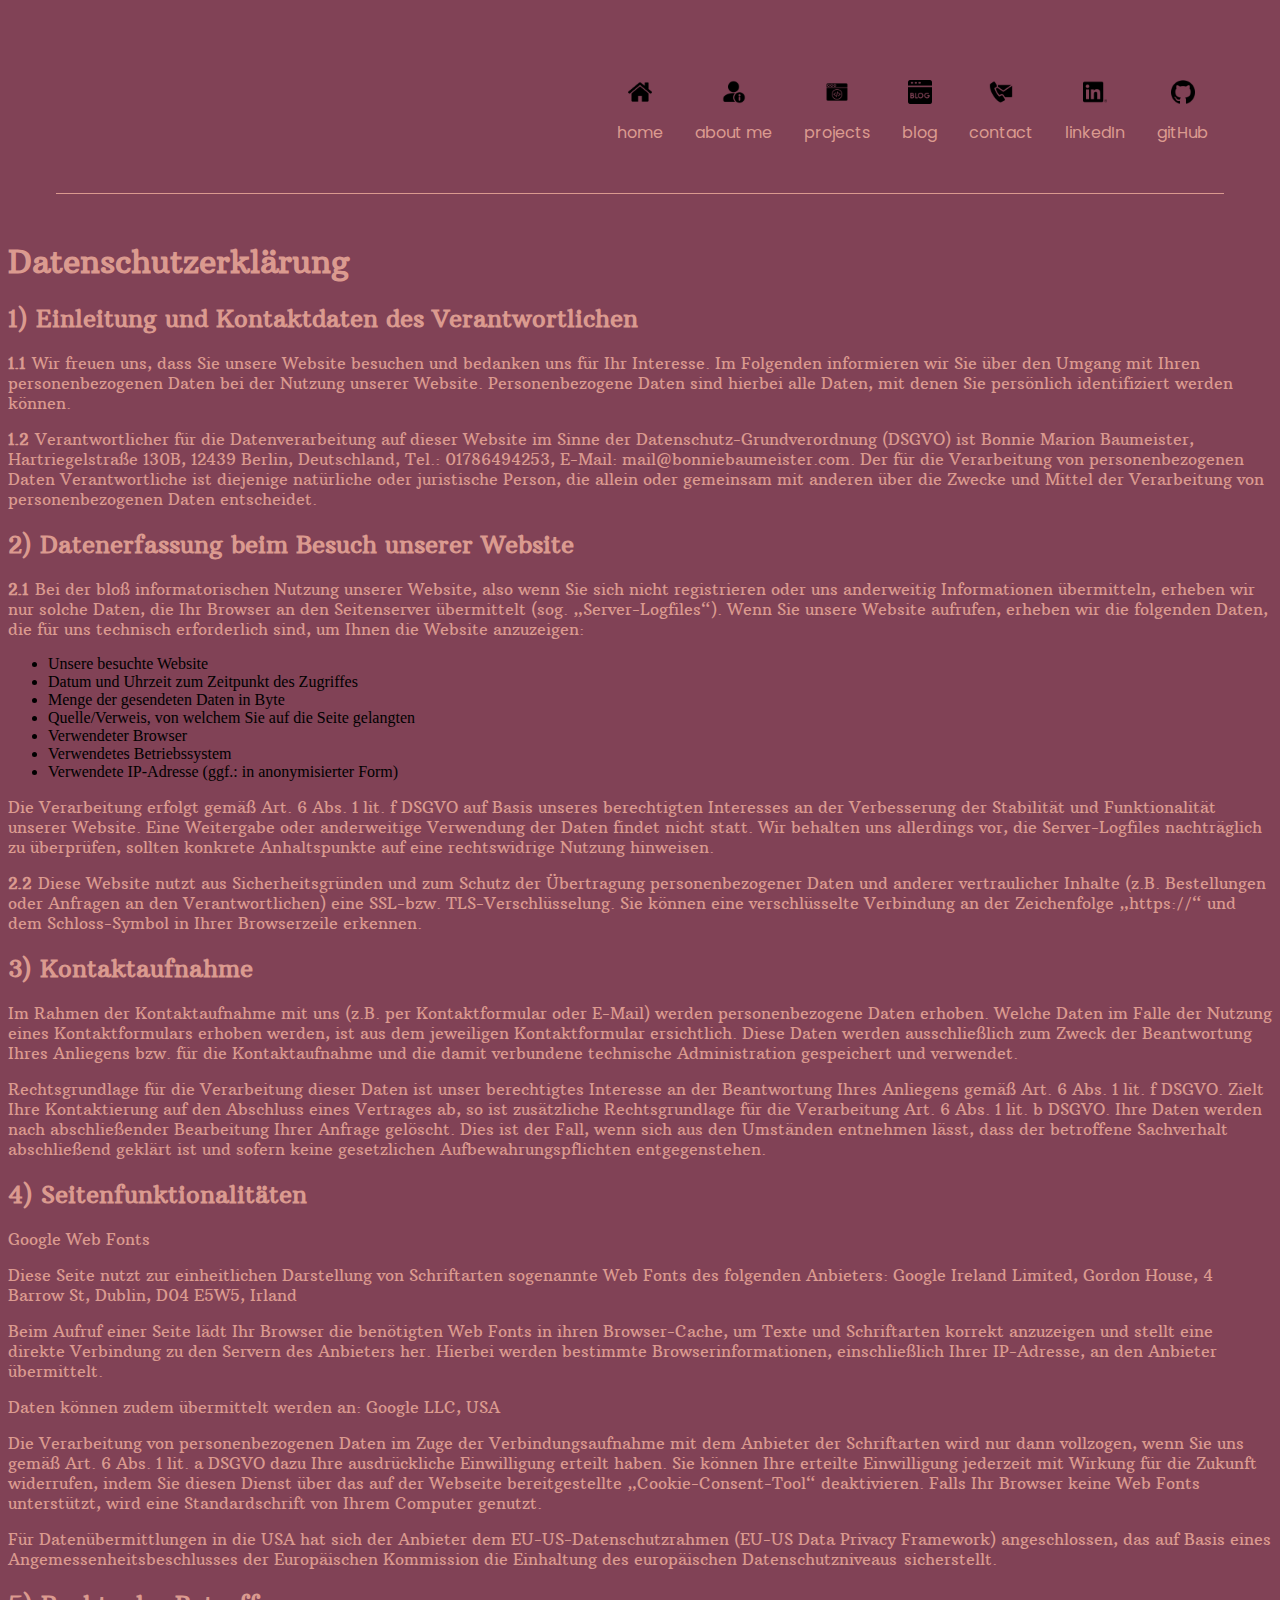
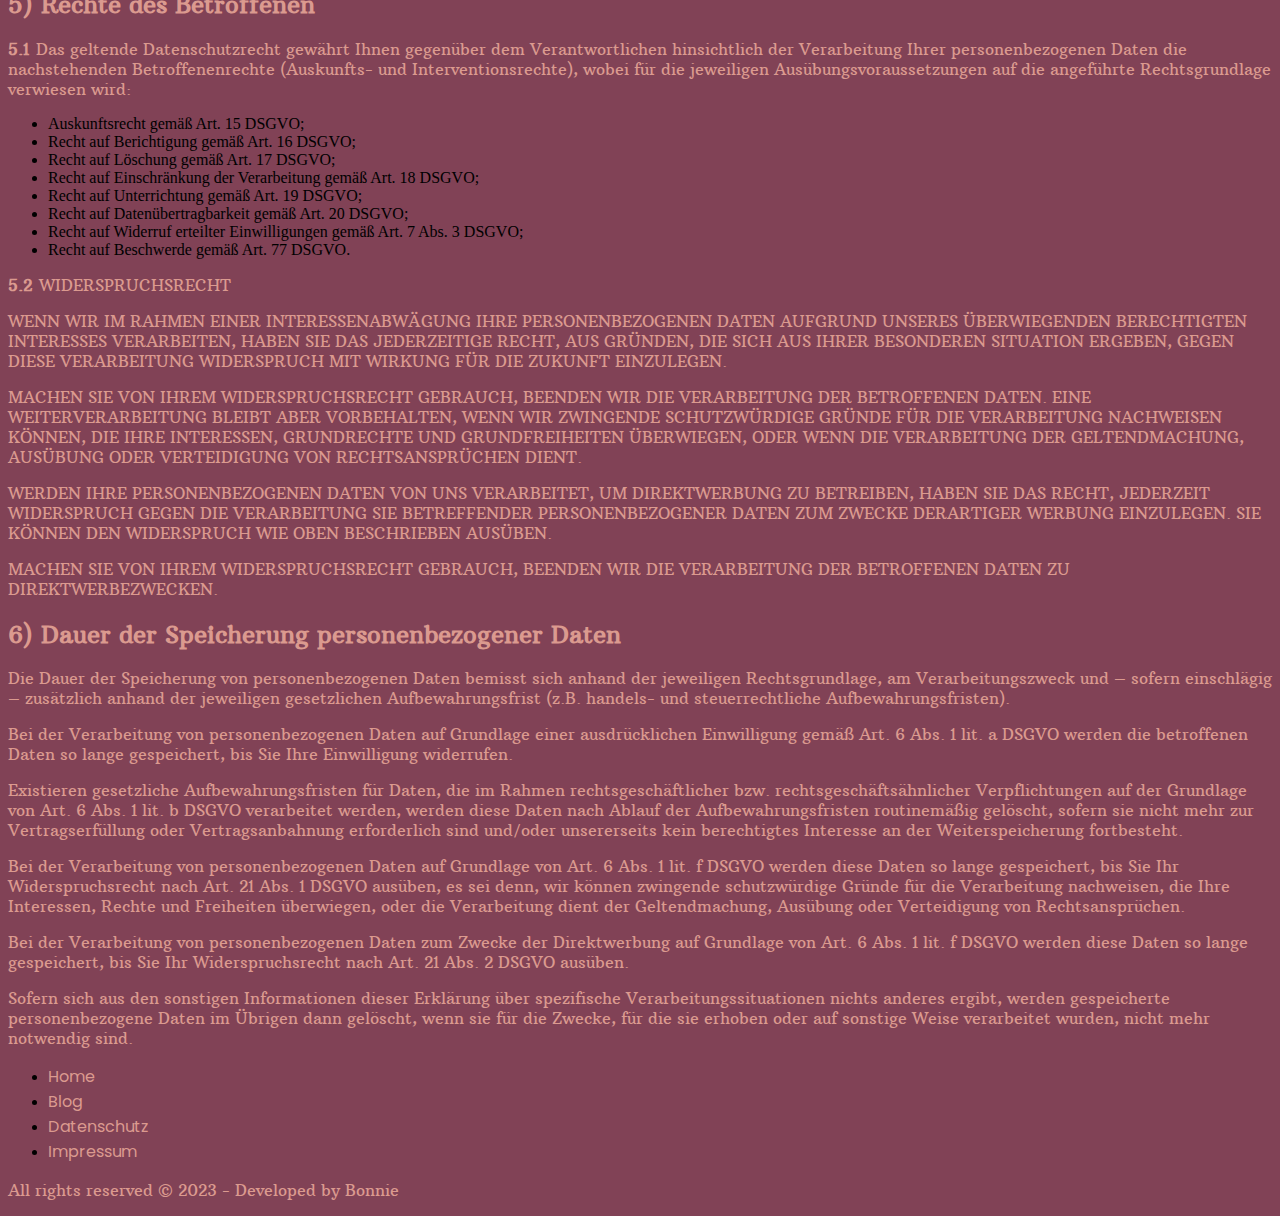
<file: Datenschutzerklärung.html>
<!DOCTYPE html>
<html lang="en">

<head>
    <meta charset="UTF-8">
    <meta name="viewport" content="width=device-width, initial-scale=1.0">
    <title>Document</title>
    <link rel="icon" href="favicon.ico" />
    <!-- Bootstraplink -->
    <link href="https://cdn.jsdelivr.net/npm/bootstrap@5.3.0-alpha3/dist/css/bootstrap.min.css" rel="stylesheet"
        integrity="sha384-KK94CHFLLe+nY2dmCWGMq91rCGa5gtU4mk92HdvYe+M/SXH301p5ILy+dN9+nJOZ" crossorigin="anonymous">

    <!-- Stylesheet -->
    <link rel="stylesheet" href="./CSS/styles.css" />

    <!-- Schriften -->
    <link rel="preconnect" href="https://fonts.googleapis.com">
    <link rel="preconnect" href="https://fonts.gstatic.com" crossorigin>
    <link href="https://fonts.googleapis.com/css2?family=Poppins:wght@200&display=swap" rel="stylesheet">
    <link rel="preconnect" href="https://fonts.googleapis.com">
    <link rel="preconnect" href="https://fonts.gstatic.com" crossorigin>
    <link href="https://fonts.googleapis.com/css2?family=Arbutus+Slab&family=Poppins:wght@200&display=swap"
        rel="stylesheet">
</head>

<body>
    <header class="header">

        <ul>
            <li>
                <a href="/index.html"><img width="24" height="24" src="./Images/zuhause.png" alt="home icon"> </img>
                    <p>home</p></a>
            </li>
            <li> <a href="/index.html"><img width="24" height="24" src="./Images/information.png" alt="home icon">
                    </img>
                    <p>about
                        me</p></a>
            </li>
            <li> <a href="/index.html"><img width="24" height="24" src="./Images/web-coding.png" alt="projects icon">
                    </img>
                    <p>projects</p></a>
            </li>
            <li></img><a href="/index.html"><img width="24" height="24" src="./Images/blog.png" alt="Blog icon">
                    <p>blog</p> </a>
            </li>
            <li><a href="/index.html"><img width="24" height="24" src="./Images/contact-us.png" alt="Contact icon">
                    </img> <p>contact</p></a>
            </li>
            <li><a href="https://www.linkedin.com/in/bonnie-baumeister/"><img width="24" height="24"
                        src="./Images/linkedin.png" alt="linkedIn icon"> </img> <p>linkedIn</p></a>
            </li>
            <li><a href="https://github.com/B-Baumeister"><img width="24" height="24" src="./Images/github.png"
                        alt="github icon"> </img> <p>gitHub</p></a>
            </li>
        </ul>
    </header>
    <h1>Datenschutzerkl&auml;rung</h1>

    <h2>1) Einleitung und Kontaktdaten des Verantwortlichen</h2>

    <p><b>1.1</b>&nbsp;Wir freuen uns, dass Sie unsere Website besuchen und bedanken uns f&uuml;r Ihr Interesse. Im
        Folgenden informieren wir Sie &uuml;ber den Umgang mit Ihren personenbezogenen Daten bei der Nutzung unserer
        Website. Personenbezogene Daten sind hierbei alle Daten, mit denen Sie pers&ouml;nlich identifiziert werden
        k&ouml;nnen.</p>

    <p><b>1.2</b>&nbsp;Verantwortlicher f&uuml;r die Datenverarbeitung auf dieser Website im Sinne der
        Datenschutz-Grundverordnung (DSGVO) ist Bonnie Marion Baumeister, Hartriegelstra&szlig;e 130B, 12439 Berlin,
        Deutschland, Tel.: 01786494253, E-Mail: mail@bonniebaumeister.com. Der f&uuml;r die Verarbeitung von
        personenbezogenen Daten Verantwortliche ist diejenige nat&uuml;rliche oder juristische Person, die allein oder
        gemeinsam mit anderen &uuml;ber die Zwecke und Mittel der Verarbeitung von personenbezogenen Daten entscheidet.
    </p>

    <h2>2) Datenerfassung beim Besuch unserer Website</h2>

    <p><b>2.1</b>&nbsp;Bei der blo&szlig; informatorischen Nutzung unserer Website, also wenn Sie sich nicht
        registrieren oder uns anderweitig Informationen &uuml;bermitteln, erheben wir nur solche Daten, die Ihr Browser
        an den Seitenserver &uuml;bermittelt (sog. &bdquo;Server-Logfiles&#8220;). Wenn Sie unsere Website aufrufen,
        erheben wir die folgenden Daten, die f&uuml;r uns technisch erforderlich sind, um Ihnen die Website anzuzeigen:
    </p>

    <ul>
        <li>Unsere besuchte Website</li>
        <li>Datum und Uhrzeit zum Zeitpunkt des Zugriffes</li>
        <li>Menge der gesendeten Daten in Byte</li>
        <li>Quelle/Verweis, von welchem Sie auf die Seite gelangten</li>
        <li>Verwendeter Browser</li>
        <li>Verwendetes Betriebssystem</li>
        <li>Verwendete IP-Adresse (ggf.: in anonymisierter Form)</li>
    </ul>

    <p>Die Verarbeitung erfolgt gem&auml;&szlig; Art. 6 Abs. 1 lit. f DSGVO auf Basis unseres berechtigten Interesses an
        der Verbesserung der Stabilit&auml;t und Funktionalit&auml;t unserer Website. Eine Weitergabe oder anderweitige
        Verwendung der Daten findet nicht statt. Wir behalten uns allerdings vor, die Server-Logfiles nachtr&auml;glich
        zu &uuml;berpr&uuml;fen, sollten konkrete Anhaltspunkte auf eine rechtswidrige Nutzung hinweisen.</p>

    <p><b>2.2</b>&nbsp;Diese Website nutzt aus Sicherheitsgr&uuml;nden und zum Schutz der &Uuml;bertragung
        personenbezogener Daten und anderer vertraulicher Inhalte (z.B. Bestellungen oder Anfragen an den
        Verantwortlichen) eine SSL-bzw. TLS-Verschl&uuml;sselung. Sie k&ouml;nnen eine verschl&uuml;sselte Verbindung an
        der Zeichenfolge &bdquo;https://&#8220; und dem Schloss-Symbol in Ihrer Browserzeile erkennen.</p>

    <h2>3) Kontaktaufnahme</h2>

    <p>Im Rahmen der Kontaktaufnahme mit uns (z.B. per Kontaktformular oder E-Mail) werden personenbezogene Daten
        erhoben. Welche Daten im Falle der Nutzung eines Kontaktformulars erhoben werden, ist aus dem jeweiligen
        Kontaktformular ersichtlich. Diese Daten werden ausschlie&szlig;lich zum Zweck der Beantwortung Ihres Anliegens
        bzw. f&uuml;r die Kontaktaufnahme und die damit verbundene technische Administration gespeichert und verwendet.
    </p>

    <p>Rechtsgrundlage f&uuml;r die Verarbeitung dieser Daten ist unser berechtigtes Interesse an der Beantwortung Ihres
        Anliegens gem&auml;&szlig; Art. 6 Abs. 1 lit. f DSGVO. Zielt Ihre Kontaktierung auf den Abschluss eines
        Vertrages ab, so ist zus&auml;tzliche Rechtsgrundlage f&uuml;r die Verarbeitung Art. 6 Abs. 1 lit. b DSGVO. Ihre
        Daten werden nach abschlie&szlig;ender Bearbeitung Ihrer Anfrage gel&ouml;scht. Dies ist der Fall, wenn sich aus
        den Umst&auml;nden entnehmen l&auml;sst, dass der betroffene Sachverhalt abschlie&szlig;end gekl&auml;rt ist und
        sofern keine gesetzlichen Aufbewahrungspflichten entgegenstehen.</p>

    <h2>4) Seitenfunktionalit&auml;ten</h2>

    <p>Google Web Fonts</p>

    <p>Diese Seite nutzt zur einheitlichen Darstellung von Schriftarten sogenannte Web Fonts des folgenden Anbieters:
        Google Ireland Limited, Gordon House, 4 Barrow St, Dublin, D04 E5W5, Irland</p>

    <p>Beim Aufruf einer Seite l&auml;dt Ihr Browser die ben&ouml;tigten Web Fonts in ihren Browser-Cache, um Texte und
        Schriftarten korrekt anzuzeigen und stellt eine direkte Verbindung zu den Servern des Anbieters her. Hierbei
        werden bestimmte Browserinformationen, einschlie&szlig;lich Ihrer IP-Adresse, an den Anbieter &uuml;bermittelt.
    </p>

    <p>Daten k&ouml;nnen zudem &uuml;bermittelt werden an: Google LLC, USA</p>

    <p>Die Verarbeitung von personenbezogenen Daten im Zuge der Verbindungsaufnahme mit dem Anbieter der Schriftarten
        wird nur dann vollzogen, wenn Sie uns gem&auml;&szlig; Art. 6 Abs. 1 lit. a DSGVO dazu Ihre ausdr&uuml;ckliche
        Einwilligung erteilt haben. Sie k&ouml;nnen Ihre erteilte Einwilligung jederzeit mit Wirkung f&uuml;r die
        Zukunft widerrufen, indem Sie diesen Dienst &uuml;ber das auf der Webseite bereitgestellte
        &bdquo;Cookie-Consent-Tool&#8220; deaktivieren. Falls Ihr Browser keine Web Fonts unterst&uuml;tzt, wird eine
        Standardschrift von Ihrem Computer genutzt.</p>

    <p>F&uuml;r Daten&uuml;bermittlungen in die USA hat sich der Anbieter dem EU-US-Datenschutzrahmen (EU-US Data
        Privacy Framework) angeschlossen, das auf Basis eines Angemessenheitsbeschlusses der Europ&auml;ischen
        Kommission die Einhaltung des europ&auml;ischen Datenschutzniveaus&nbsp;sicherstellt.</p>

    <h2>5) Rechte des Betroffenen</h2>

    <p><b>5.1</b>&nbsp;Das geltende Datenschutzrecht gew&auml;hrt Ihnen gegen&uuml;ber dem Verantwortlichen hinsichtlich
        der Verarbeitung Ihrer personenbezogenen Daten die nachstehenden Betroffenenrechte (Auskunfts- und
        Interventionsrechte), wobei f&uuml;r die jeweiligen Aus&uuml;bungsvoraussetzungen auf die angef&uuml;hrte
        Rechtsgrundlage verwiesen wird:</p>

    <ul>
        <li>Auskunftsrecht gem&auml;&szlig; Art. 15 DSGVO;</li>
        <li>Recht auf Berichtigung gem&auml;&szlig; Art. 16 DSGVO;</li>
        <li>Recht auf L&ouml;schung gem&auml;&szlig; Art. 17 DSGVO;</li>
        <li>Recht auf Einschr&auml;nkung der Verarbeitung gem&auml;&szlig; Art. 18 DSGVO;</li>
        <li>Recht auf Unterrichtung gem&auml;&szlig; Art. 19 DSGVO;</li>
        <li>Recht auf Daten&uuml;bertragbarkeit gem&auml;&szlig; Art. 20 DSGVO;</li>
        <li>Recht auf Widerruf erteilter Einwilligungen gem&auml;&szlig; Art. 7 Abs. 3 DSGVO;</li>
        <li>Recht auf Beschwerde gem&auml;&szlig; Art. 77 DSGVO.</li>
    </ul>

    <p><b>5.2</b>&nbsp;WIDERSPRUCHSRECHT</p>

    <p>WENN WIR IM RAHMEN EINER INTERESSENABW&Auml;GUNG IHRE PERSONENBEZOGENEN DATEN AUFGRUND UNSERES &Uuml;BERWIEGENDEN
        BERECHTIGTEN INTERESSES VERARBEITEN, HABEN SIE DAS JEDERZEITIGE RECHT, AUS GR&Uuml;NDEN, DIE SICH AUS IHRER
        BESONDEREN SITUATION ERGEBEN, GEGEN DIESE VERARBEITUNG WIDERSPRUCH MIT WIRKUNG F&Uuml;R DIE ZUKUNFT EINZULEGEN.
    </p>

    <p>MACHEN SIE VON IHREM WIDERSPRUCHSRECHT GEBRAUCH, BEENDEN WIR DIE VERARBEITUNG DER BETROFFENEN DATEN. EINE
        WEITERVERARBEITUNG BLEIBT ABER VORBEHALTEN, WENN WIR ZWINGENDE SCHUTZW&Uuml;RDIGE GR&Uuml;NDE F&Uuml;R DIE
        VERARBEITUNG NACHWEISEN K&Ouml;NNEN, DIE IHRE INTERESSEN, GRUNDRECHTE UND GRUNDFREIHEITEN &Uuml;BERWIEGEN, ODER
        WENN DIE VERARBEITUNG DER GELTENDMACHUNG, AUS&Uuml;BUNG ODER VERTEIDIGUNG VON RECHTSANSPR&Uuml;CHEN DIENT.</p>

    <p>WERDEN IHRE PERSONENBEZOGENEN DATEN VON UNS VERARBEITET, UM DIREKTWERBUNG ZU BETREIBEN, HABEN SIE DAS RECHT,
        JEDERZEIT WIDERSPRUCH GEGEN DIE VERARBEITUNG SIE BETREFFENDER PERSONENBEZOGENER DATEN ZUM ZWECKE DERARTIGER
        WERBUNG EINZULEGEN. SIE K&Ouml;NNEN DEN WIDERSPRUCH WIE OBEN BESCHRIEBEN AUS&Uuml;BEN.</p>

    <p>MACHEN SIE VON IHREM WIDERSPRUCHSRECHT GEBRAUCH, BEENDEN WIR DIE VERARBEITUNG DER BETROFFENEN DATEN ZU
        DIREKTWERBEZWECKEN.</p>

    <h2>6) Dauer der Speicherung personenbezogener Daten</h2>

    <p>Die Dauer der Speicherung von personenbezogenen Daten bemisst sich anhand der jeweiligen Rechtsgrundlage, am
        Verarbeitungszweck und &ndash; sofern einschl&auml;gig &ndash; zus&auml;tzlich anhand der jeweiligen
        gesetzlichen Aufbewahrungsfrist (z.B. handels- und steuerrechtliche Aufbewahrungsfristen).</p>

    <p>Bei der Verarbeitung von personenbezogenen Daten auf Grundlage einer ausdr&uuml;cklichen Einwilligung
        gem&auml;&szlig; Art. 6 Abs. 1 lit. a DSGVO werden die betroffenen Daten so lange gespeichert, bis Sie Ihre
        Einwilligung widerrufen.</p>

    <p>Existieren gesetzliche Aufbewahrungsfristen f&uuml;r Daten, die im Rahmen rechtsgesch&auml;ftlicher bzw.
        rechtsgesch&auml;fts&auml;hnlicher Verpflichtungen auf der Grundlage von Art. 6 Abs. 1 lit. b DSGVO verarbeitet
        werden, werden diese Daten nach Ablauf der Aufbewahrungsfristen routinem&auml;&szlig;ig gel&ouml;scht, sofern
        sie nicht mehr zur Vertragserf&uuml;llung oder Vertragsanbahnung erforderlich sind und/oder unsererseits kein
        berechtigtes Interesse an der Weiterspeicherung fortbesteht.</p>

    <p>Bei der Verarbeitung von personenbezogenen Daten auf Grundlage von Art. 6 Abs. 1 lit. f DSGVO werden diese Daten
        so lange gespeichert, bis Sie Ihr Widerspruchsrecht nach Art. 21 Abs. 1 DSGVO aus&uuml;ben, es sei denn, wir
        k&ouml;nnen zwingende schutzw&uuml;rdige Gr&uuml;nde f&uuml;r die Verarbeitung nachweisen, die Ihre Interessen,
        Rechte und Freiheiten &uuml;berwiegen, oder die Verarbeitung dient der Geltendmachung, Aus&uuml;bung oder
        Verteidigung von Rechtsanspr&uuml;chen.</p>

    <p>Bei der Verarbeitung von personenbezogenen Daten zum Zwecke der Direktwerbung auf Grundlage von Art. 6 Abs. 1
        lit. f DSGVO werden diese Daten so lange gespeichert, bis Sie Ihr Widerspruchsrecht nach Art. 21 Abs. 2 DSGVO
        aus&uuml;ben.</p>

    <p>Sofern sich aus den sonstigen Informationen dieser Erkl&auml;rung &uuml;ber spezifische Verarbeitungssituationen
        nichts anderes ergibt, werden gespeicherte personenbezogene Daten im &Uuml;brigen dann gel&ouml;scht, wenn sie
        f&uuml;r die Zwecke, f&uuml;r die sie erhoben oder auf sonstige Weise verarbeitet wurden, nicht mehr notwendig
        sind.</p>
    <script src="https://cdn.jsdelivr.net/npm/bootstrap@5.3.0-alpha3/dist/js/bootstrap.bundle.min.js"
        integrity="sha384-ENjdO4Dr2bkBIFxQpeoTz1HIcje39Wm4jDKdf19U8gI4ddQ3GYNS7NTKfAdVQSZe"
        crossorigin="anonymous"></script>
    <div class="container">
        <footer class="py-3 my-4">
            <ul class="nav justify-content-center border-bottom pb-3 mb-3">
                <li class="nav-item"><a href="/" class="nav-link px-2 text-body-secondary">Home</a></li>
                <li class="nav-item"><a href="https://bonniebaumeister.com/blog/beispiel-seite/"
                        class="nav-link px-2 text-body-secondary">Blog</a></li>
                <li class="nav-item"><a href="https://bonniebaumeister.com/blog/datenschutzerklarung/"
                        class="nav-link px-2 text-body-secondary">Datenschutz</a></li>
                <li class="nav-item"><a href="https://bonniebaumeister.com/blog/impressum/"
                        class="nav-link px-2 text-body-secondary">Impressum</a></li>
            </ul>
            <p class="text-center text-body-secondary">All rights reserved © 2023 - Developed by Bonnie</p>
        </footer>
    </div>
</body>

</html>
</file>
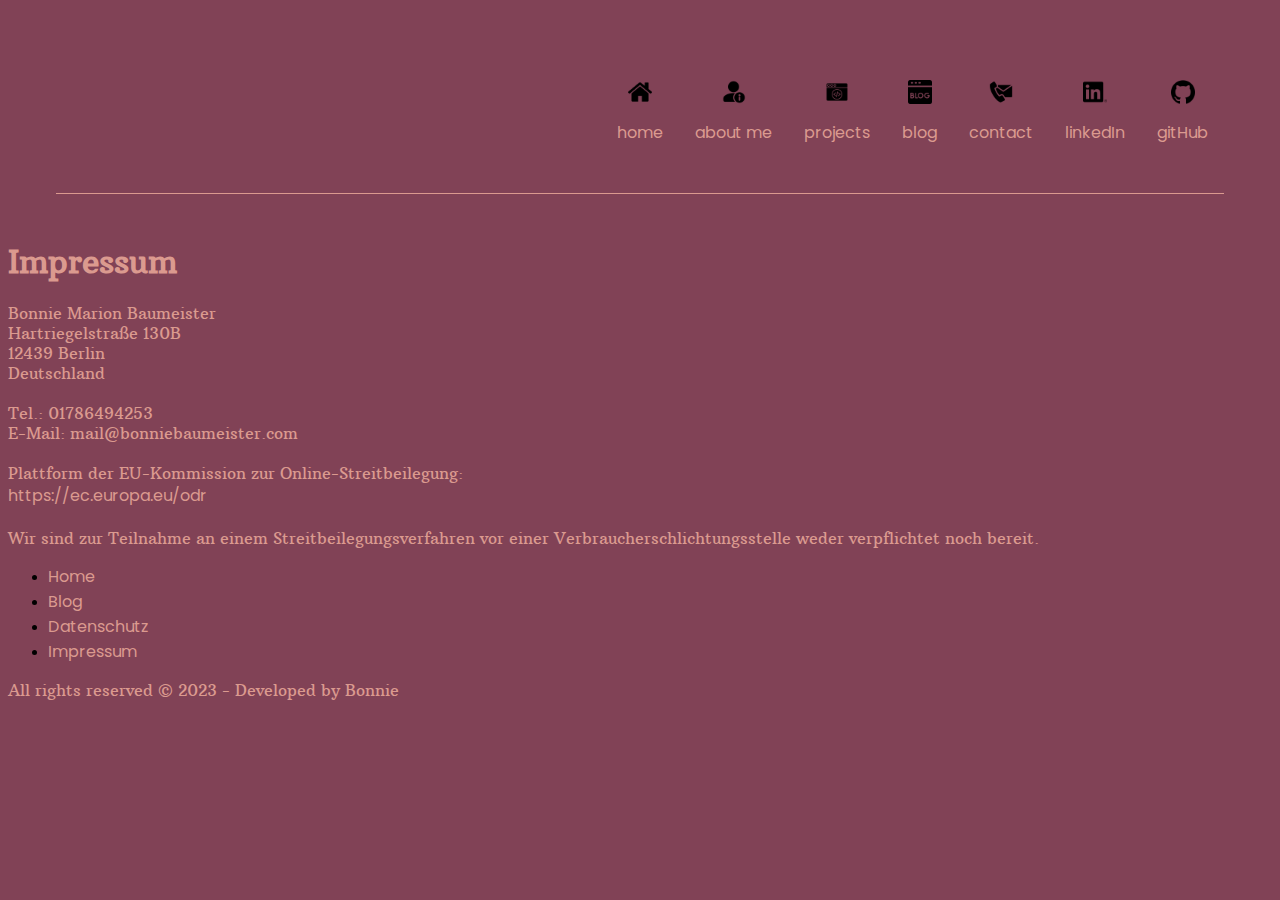
<file: Impressum/impressum.html>
<!DOCTYPE html>
<html lang="en">

<head>
    <meta charset="UTF-8">
    <meta name="viewport" content="width=device-width, initial-scale=1.0">
    <title>Impressum</title>
    <link rel="icon" href="favicon.ico" />
    <!-- Bootstraplink -->
    <link href="https://cdn.jsdelivr.net/npm/bootstrap@5.3.0-alpha3/dist/css/bootstrap.min.css" rel="stylesheet"
        integrity="sha384-KK94CHFLLe+nY2dmCWGMq91rCGa5gtU4mk92HdvYe+M/SXH301p5ILy+dN9+nJOZ" crossorigin="anonymous">

    <!-- Stylesheet -->
    <link rel="stylesheet" href="../CSS/styles.css" />

    <!-- Schriften -->
    <link rel="preconnect" href="https://fonts.googleapis.com">
    <link rel="preconnect" href="https://fonts.gstatic.com" crossorigin>
    <link href="https://fonts.googleapis.com/css2?family=Poppins:wght@200&display=swap" rel="stylesheet">
    <link rel="preconnect" href="https://fonts.googleapis.com">
    <link rel="preconnect" href="https://fonts.gstatic.com" crossorigin>
    <link href="https://fonts.googleapis.com/css2?family=Arbutus+Slab&family=Poppins:wght@200&display=swap"
        rel="stylesheet">
</head>

<body>
    <header class="header">

        <ul>
            <li>
                <a href="/index.html"><img width="24" height="24" src="../Images/zuhause.png" alt="home icon"> </img>
                    <p>home</p></a>
            </li>
            <li> <a href="/index.html"><img width="24" height="24" src="../Images/information.png" alt="home icon">
                    </img>
                    <p>about
                        me</p></a>
            </li>
            <li> <a href="/index.html"><img width="24" height="24" src="../Images/web-coding.png" alt="projects icon">
                    </img>
                    <p>projects</p></a>
            </li>
            <li></img><a href="/index.html"><img width="24" height="24" src="../Images/blog.png" alt="Blog icon">
                    <p>blog</p> </a>
            </li>
            <li><a href="/index.html"><img width="24" height="24" src="../Images/contact-us.png" alt="Contact icon">
                    </img> <p>contact</p></a>
            </li>
            <li><a href="https://www.linkedin.com/in/bonnie-baumeister/"><img width="24" height="24"
                        src="../Images/linkedin.png" alt="linkedIn icon"> </img> <p>linkedIn</p></a>
            </li>
            <li><a href="https://github.com/B-Baumeister"><img width="24" height="24" src="../Images/github.png"
                        alt="github icon"> </img> <p>gitHub</p></a>
            </li>
        </ul>
    </header>
    <h1>Impressum</h1>
    <main>
        <p>Bonnie Marion Baumeister <br />
            Hartriegelstraße 130B <br />
            12439 Berlin<br />
            Deutschland<br />
            <br />

            Tel.: 01786494253<br />
            E-Mail: mail@bonniebaumeister.com<br />
            <br />

            Plattform der EU-Kommission zur Online-Streitbeilegung:
            <br />
            <a href="https://ec.europa.eu/odr">https://ec.europa.eu/odr</a><br />
            <br />

            Wir sind zur Teilnahme an einem Streitbeilegungsverfahren vor einer Verbraucherschlichtungsstelle weder
            verpflichtet noch bereit.
        </p>
    </main>
    <script src="https://cdn.jsdelivr.net/npm/bootstrap@5.3.0-alpha3/dist/js/bootstrap.bundle.min.js"
        integrity="sha384-ENjdO4Dr2bkBIFxQpeoTz1HIcje39Wm4jDKdf19U8gI4ddQ3GYNS7NTKfAdVQSZe"
        crossorigin="anonymous"></script>
    <div class="container">
        <footer class="py-3 my-4">
            <ul class="nav justify-content-center border-bottom pb-3 mb-3">
                <li class="nav-item"><a href="/" class="nav-link px-2 text-body-secondary">Home</a></li>
                <li class="nav-item"><a href="https://bonniebaumeister.com/blog/beispiel-seite/"
                        class="nav-link px-2 text-body-secondary">Blog</a></li>
                <li class="nav-item"><a href="https://bonniebaumeister.com/blog/datenschutzerklarung/"
                        class="nav-link px-2 text-body-secondary">Datenschutz</a></li>
                <li class="nav-item"><a href="https://bonniebaumeister.com/blog/impressum/"
                        class="nav-link px-2 text-body-secondary">Impressum</a></li>
            </ul>
            <p class="text-center text-body-secondary">All rights reserved © 2023 - Developed by Bonnie</p>
        </footer>
    </div>
</body>

</html>
</file>
<file: CSS/styles.css>
header {
  display: flex;
  flex-direction: row-reverse;
  margin: 3rem;
  align-items: center;
  border-style: solid;
  border-width: 0 0 1px 0;
  border-color: #db9a8f;
}

h1 {
  font-family: Arbutus Slab, serif;
  color: #db9a8f;
  size: 16px;
}
h2 {
  font-family: Arbutus Slab, serif;
  color: #db9a8f;
  size: 16px;
}

a {
  text-decoration: none;
  font-family: "Poppins", sans-serif;
  color: #db9a8f;
  size: 12px;
}
p {
  font-family: Arbutus Slab, serif;
  color: #db9a8f;
  size: 12px;
}

.subtitle {
  font-family: "Poppins", sans-serif;
  color: #db9a8f;
}

body {
  background-color: #814256;
}

container-title {
  display: flex;
  justify-content: center;
  align-items: center;
  flex-wrap: wrap;
}

header ul {
  display: flex;
  flex-direction: row;
}

header li {
  display: flex;
  flex-direction: column;
  align-items: center;
  align-content: center;
  margin: 1rem;
  list-style: none;
}
header li p {
  display: flex;
  flex-direction: column;
  align-items: center;
  text-decoration: none;
  font-family: "Poppins", sans-serif;
  color: #db9a8f;
}
header li a {
  display: flex;
  flex-direction: column;
  align-items: center;
}

.creme-background {
  background-color: #db9a8f;
  height: 391px;
  display: flex;
  flex-direction: row;
  box-shadow: rgba(0, 0, 0, 0.1) 0px 4px 12px;
}

.about-me {
  margin: 5rem;
}
.creme-background h2 {
  font-family: Arbutus Slab, serif;
  color: #814256;
  size: 16px;
}

.creme-background p {
  font-family: Arbutus Slab, serif;
  color: #814256;
  size: 16px;
  margin: auto;
}

.contact {
  display: flex;
  flex-direction: column;
  margin: auto;
}

.Webentwicklung {
  height: 300px;
  display: flex;
  flex-direction: row;
  margin: 5rem;
}

.Webentwicklung p {
  font-family: Arbutus Slab, serif;
  color: #db9a8f;
  size: 16px;
  margin: 0 4rem 4rem 4rem;
}
</file>
